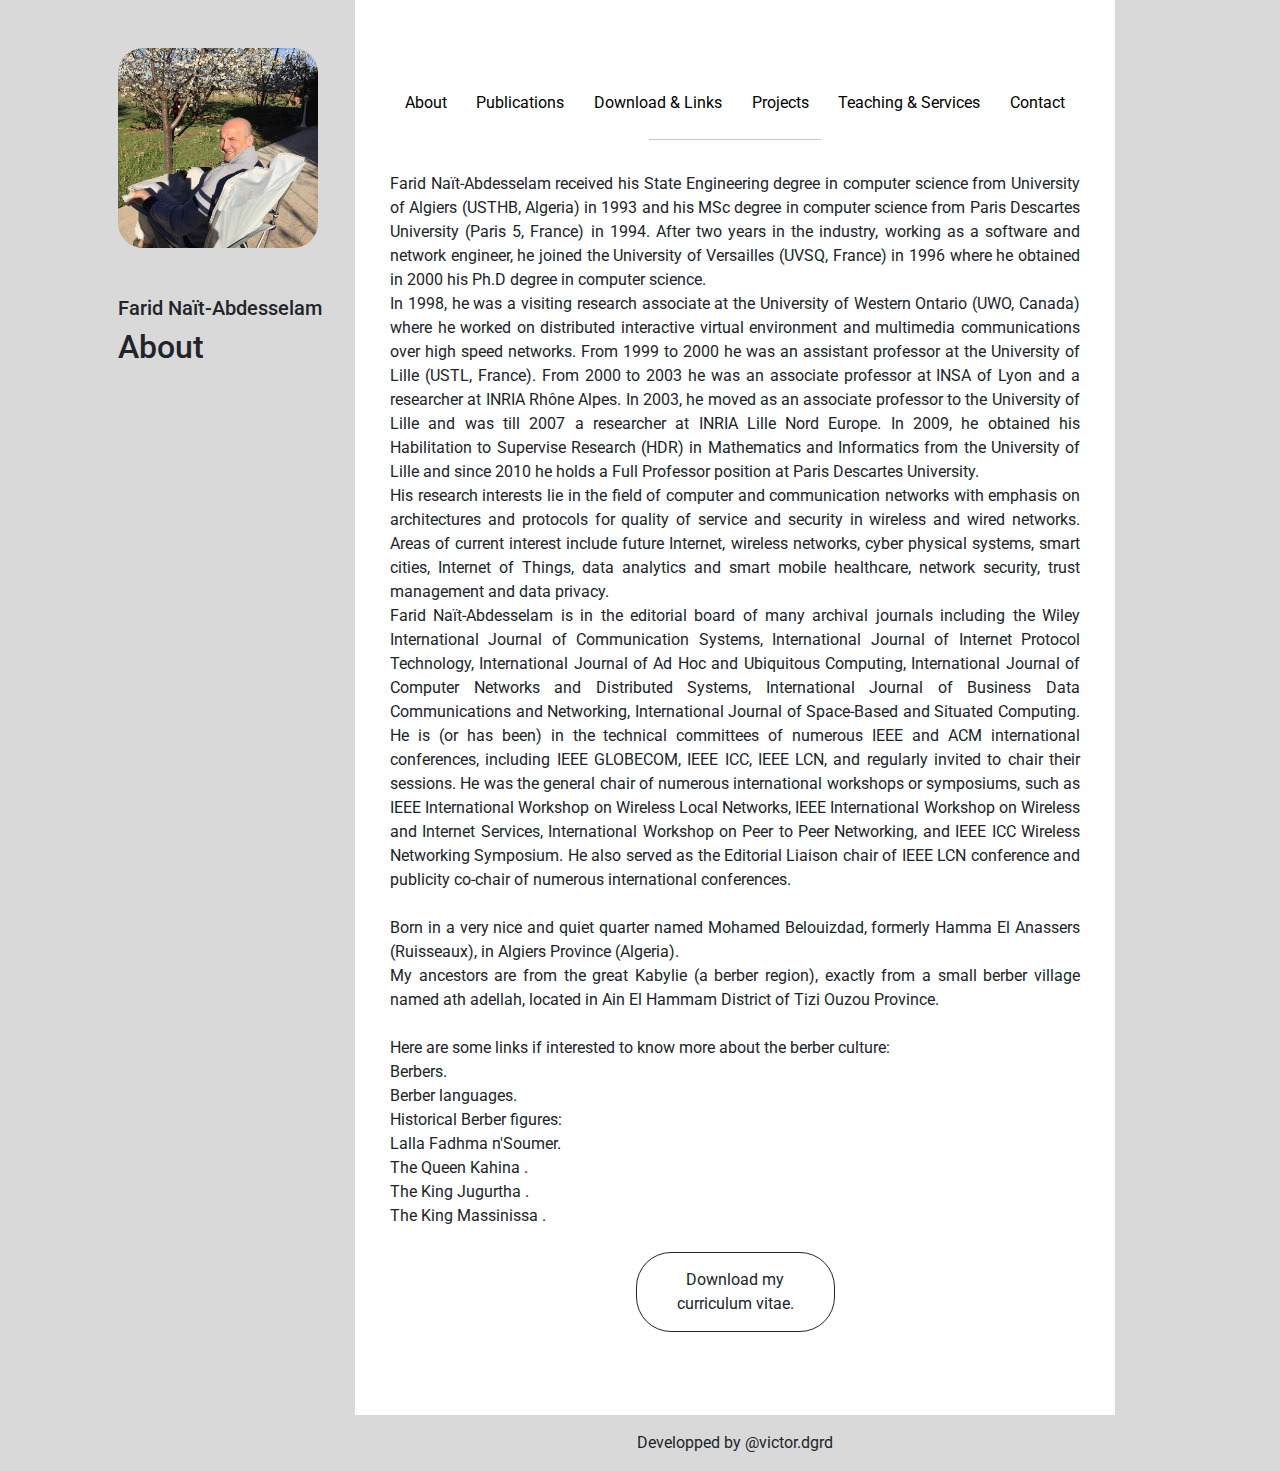
<file: index.html>
<!DOCTYPE html>
<html lang="fr">
<head>
    <meta charset="UTF-8">
    <meta name="viewport" content="width=device-width, initial-scale=1.0">
    <title>F NAIT</title>
    <link rel="preconnect" href="https://fonts.googleapis.com">
    <link rel="preconnect" href="https://fonts.gstatic.com" crossorigin>
    <link href="https://fonts.googleapis.com/css2?family=Roboto:ital@0;1&display=swap" rel="stylesheet">
    <link rel="stylesheet" href="https://cdnjs.cloudflare.com/ajax/libs/twitter-bootstrap/5.1.0/css/bootstrap.min.css">
    <link rel="stylesheet" href="./style.css">
</head>
<body>
    <div class="container">
        <div class="row">
            <div class="col-sm-3 ps-5 mt-5">
                <img src="/imgs/farid.png" width="200px" style="border-radius: 25px;" alt="">
                <h5 class="mt-5">Farid Naït-Abdesselam</h5>
                <h2>About</h2>
            </div>
        
            <div class="content col-sm">
                <div class="navbar justify-content-around mt-5">
                    <a href="index.html">About</a>
                    <a href="publications.html">Publications</a>
                    <a href="dl.html">Download & Links</a>
                    <a href="projects.html">Projects</a>
                    <a href="ts.html">Teaching & Services</a>
                    <a href="contact.html">Contact</a>
                </div>
    
                <div class="d-flex justify-content-center">
                    <hr class="w-25">
                </div>
    
                <p class="text-justify">
                    Farid Naït-Abdesselam received his State Engineering degree in computer science from University of Algiers (USTHB, Algeria) in 1993 and his MSc degree in computer science from Paris Descartes University (Paris 5, France) in 1994. After two years in the industry, working as a software and network engineer, he joined the University of Versailles (UVSQ, France) in 1996 where he obtained in 2000 his Ph.D degree in computer science.<br>
    
                    In 1998, he was a visiting research associate at the University of Western Ontario (UWO, Canada) where he worked on distributed interactive virtual environment and multimedia communications over high speed networks. From 1999 to 2000 he was an assistant professor at the University of Lille (USTL, France). From 2000 to 2003 he was an associate professor at INSA of Lyon and a researcher at INRIA Rhône Alpes. In 2003, he moved as an associate professor to the University of Lille and was till 2007 a researcher at INRIA Lille Nord Europe. In 2009, he obtained his Habilitation to Supervise Research (HDR) in Mathematics and Informatics from the University of Lille and since 2010 he holds a Full Professor position at Paris Descartes University.<br>
                    
                    His research interests lie in the field of computer and communication networks with emphasis on architectures and protocols for quality of service and security in wireless and wired networks. Areas of current interest include future Internet, wireless networks, cyber physical systems, smart cities, Internet of Things, data analytics and smart mobile healthcare, network security, trust management and data privacy.<br>
                    
                    Farid Naït-Abdesselam is in the editorial board of many archival journals including the Wiley International Journal of Communication Systems, International Journal of Internet Protocol Technology, International Journal of Ad Hoc and Ubiquitous Computing, International Journal of Computer Networks and Distributed Systems, International Journal of Business Data Communications and Networking, International Journal of Space-Based and Situated Computing. He is (or has been) in the technical committees of numerous IEEE and ACM international conferences, including IEEE GLOBECOM, IEEE ICC, IEEE LCN, and regularly invited to chair their sessions. He was the general chair of numerous international workshops or symposiums, such as IEEE International Workshop on Wireless Local Networks, IEEE International Workshop on Wireless and Internet Services, International Workshop on Peer to Peer Networking, and IEEE ICC Wireless Networking Symposium. He also served as the Editorial Liaison chair of IEEE LCN conference and publicity co-chair of numerous international conferences.<br><br>
                    
                    Born in a very nice and quiet quarter named Mohamed Belouizdad, formerly Hamma El Anassers (Ruisseaux), in Algiers Province (Algeria).<br>
                    My ancestors are from the great Kabylie (a berber region), exactly from a small berber village named ath adellah, located in Ain El Hammam District of Tizi Ouzou Province.<br><br>
                    
                    
                    Here are some links if interested to know more about the berber culture:<br>
                    Berbers.<br>
                    Berber languages.<br>
                    Historical Berber figures:<br>
                    Lalla Fadhma n'Soumer.<br>
                    The Queen Kahina .<br>
                    The King Jugurtha .<br>
                    The King Massinissa .<br>
                </p>
    
                <div class="d-flex justify-content-center">
                <a href="http://naf.mi.parisdescartes.fr/cv-naf.pdf" class="btn btn-outline-dark mt-2 mb-5 btn-large" style="border-radius: 35px; padding: 15px 40px;">Download my<br>curriculum vitae.</a>
                </div>
            </div>
    
            <div class="col-sm-1"></div>
        </div>
    </div>
    <footer class="container">
        <div class="row">
            <div class="col-sm-3"></div>
            <div class="col-sm">
                <p class="p-3 mb-0 text-center">Developped by @victor.dgrd</p>
            </div>
            <div class="col-sm-1"></div>
        </div>
    </footer>
</body>
</html>
</file>
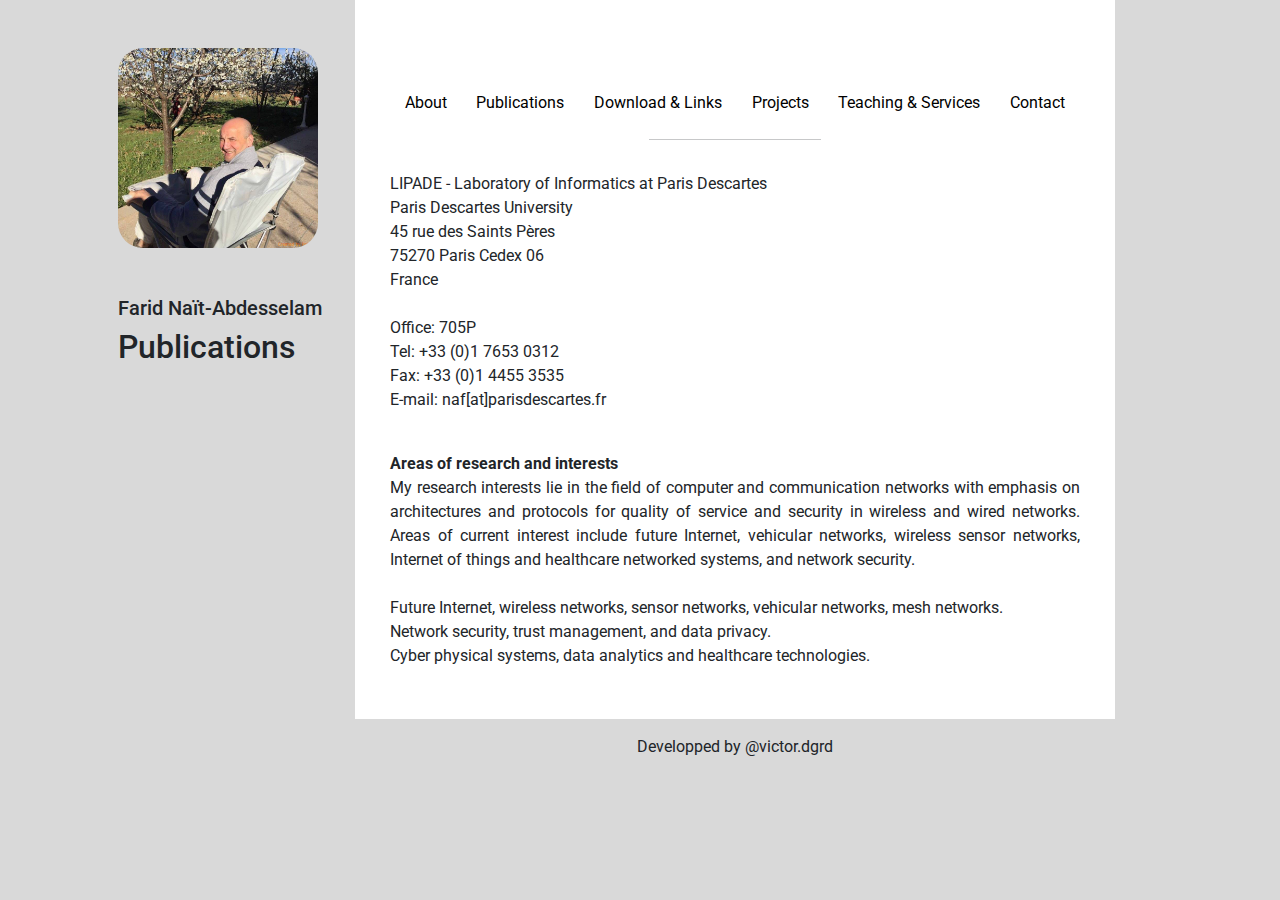
<file: contact.html>
<!DOCTYPE html>
<html lang="fr">
<head>
    <meta charset="UTF-8">
    <meta name="viewport" content="width=device-width, initial-scale=1.0">
    <title>F NAIT</title>
    <link rel="preconnect" href="https://fonts.googleapis.com">
    <link rel="preconnect" href="https://fonts.gstatic.com" crossorigin>
    <link href="https://fonts.googleapis.com/css2?family=Roboto:ital@0;1&display=swap" rel="stylesheet">
    <link rel="stylesheet" href="https://cdnjs.cloudflare.com/ajax/libs/twitter-bootstrap/5.1.0/css/bootstrap.min.css">
    <link rel="stylesheet" href="./style.css">
</head>
<body>
    <div class="container">
        <div class="row">
            <div class="col-sm-3 ps-5 mt-5">
                <img src="/imgs/farid.png" width="200px" style="border-radius: 25px;" alt="">
                <h5 class="mt-5">Farid Naït-Abdesselam</h5>
                <h2>Publications</h2>
            </div>
        
            <div class="content col-sm">
                <div class="navbar justify-content-around mt-5">
                    <a href="index.html">About</a>
                    <a href="publications.html">Publications</a>
                    <a href="dl.html">Download & Links</a>
                    <a href="projects.html">Projects</a>
                    <a href="ts.html">Teaching & Services</a>
                    <a href="contact.html">Contact</a>
                </div>
    
                <div class="d-flex justify-content-center">
                    <hr class="w-25">
                </div>
                <div>
                    
                    <p class="ng-scope">
                    LIPADE - Laboratory of Informatics at Paris Descartes <br>
                    Paris Descartes University <br>
                    45 rue des Saints Pères <br>
                    75270 Paris Cedex 06 <br>
                    France <br>
                    <br>
                    Office: 705P <br>
                    Tel: +33 (0)1 7653 0312 <br>
                    Fax: +33 (0)1 4455 3535 <br>
                    E-mail: naf[at]parisdescartes.fr <br>
                    </p>
                    
                    <br class="ng-scope">
                    
                    <strong class="ng-scope">Areas of research and interests</strong>
                    <p style=" text-align:justify;" class="ng-scope">
                    My research interests lie in the field of computer and communication networks with emphasis on architectures and protocols for quality of service and security in wireless and wired networks. Areas of current interest include future Internet, vehicular networks, wireless sensor networks, Internet of things and healthcare networked systems, and network security. <br>
                    <br>
                    Future Internet, wireless networks, sensor networks, vehicular networks, mesh networks. <br>
                    Network security, trust management, and data privacy. <br>
                    Cyber physical systems, data analytics and healthcare technologies. <br>
                    
                    </p>
                </div>
            </div>
    
            <div class="col-sm-1"></div>
        </div>
    </div>
    <footer class="container">
        <div class="row">
            <div class="col-sm-3"></div>
            <div class="col-sm">
                <p class="p-3 mb-0 text-center">Developped by @victor.dgrd</p>
            </div>
            <div class="col-sm-1"></div>
        </div>
    </footer>
</body>
</html>
</file>
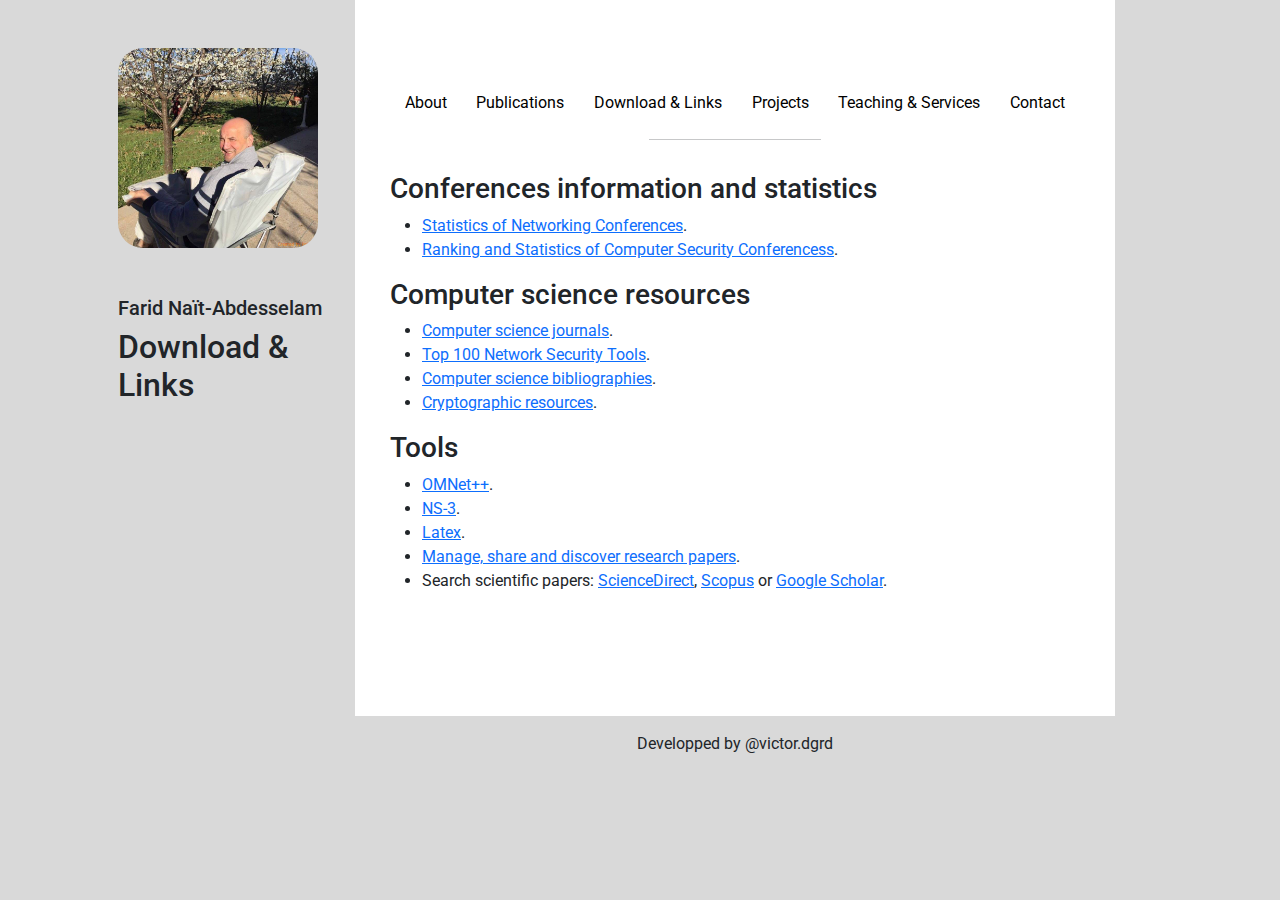
<file: dl.html>
<!DOCTYPE html>
<html lang="fr">
<head>
    <meta charset="UTF-8">
    <meta name="viewport" content="width=device-width, initial-scale=1.0">
    <title>F NAIT</title>
    <link rel="preconnect" href="https://fonts.googleapis.com">
    <link rel="preconnect" href="https://fonts.gstatic.com" crossorigin>
    <link href="https://fonts.googleapis.com/css2?family=Roboto:ital@0;1&display=swap" rel="stylesheet">
    <link rel="stylesheet" href="https://cdnjs.cloudflare.com/ajax/libs/twitter-bootstrap/5.1.0/css/bootstrap.min.css">
    <link rel="stylesheet" href="./style.css">
</head>
<body>
    <div class="container">
        <div class="row">
            <div class="col-sm-3 ps-5 mt-5">
                <img src="/imgs/farid.png" width="200px" style="border-radius: 25px;" alt="">
                <h5 class="mt-5">Farid Naït-Abdesselam</h5>
                <h2>Download & Links</h2>
            </div>
            
            <div class="content col-sm">
                <div class="navbar justify-content-around mt-5">
                    <a href="index.html">About</a>
                    <a href="publications.html">Publications</a>
                    <a href="dl.html">Download & Links</a>
                    <a href="projects.html">Projects</a>
                    <a href="ts.html">Teaching & Services</a>
                    <a href="contact.html">Contact</a>
                </div>
                
                <div class="d-flex justify-content-center">
                    <hr class="w-25">
                </div>
                
                <h3 class="ng-scope">Conferences information and statistics</h3>
                
                <ul style="text-align:justify;" class="ng-scope">
                    <li> <a href="http://www.cs.ucsb.edu/~almeroth/conf/stats/" target="_blank"> Statistics of Networking Conferences</a>.</li> 
                    <li> <a href="http://faculty.cs.tamu.edu/guofei/sec_conf_stat.htm" target="_blank"> Ranking and Statistics of Computer Security Conferencess</a>.</li> 
                </ul>
                
                
                
                <h3 class="ng-scope">Computer science resources</h3>
                
                <ul style="text-align:justify;" class="ng-scope">
                    <li> <a href="http://elib.cs.sfu.ca/Collections/CMPT/cs-journals/" target="_blank"> Computer science journals</a>.</li> 
                    <li> <a href="http://sectools.org/" target="_blank"> Top 100 Network Security Tools</a>.</li> 
                    <li> <a href="http://www.informatik.uni-trier.de/~ley/db/index.html" target="_blank"> Computer science bibliographies</a>.</li> 
                    <li> <a href="http://williamstallings.com/Crypto/Crypto4e.html" target="_blank"> Cryptographic resources</a>.</li> 
                </ul>
                
                <h3 class="ng-scope">Tools</h3>
                
                <ul style="text-align:justify;" class="ng-scope">
                    <li> <a href="https://omnetpp.org/" target="_blank"> OMNet++</a>.</li> 
                    <li> <a href="https://www.nsnam.org/" target="_blank"> NS-3</a>.</li> 
                    <li> <a href="https://www.latex-project.org/" target="_blank"> Latex</a>.</li> 
                    <li> <a href="https://www.mendeley.com/" target="_blank"> Manage, share and discover research papers</a>.</li> 
                    <li> <a> Search scientific papers: </a> <a href="http://www.sciencedirect.com/" target="_blank"> ScienceDirect</a>, <a href="http://www.scopus.com/" target="_blank">Scopus</a> or <a href="https://scholar.google.fr/" target="_blank">Google Scholar</a>.</li> 
                </ul>
                
                <br><br><br>
                
            </div>
            
            <div class="col-sm-1"></div>
        </div>
    </div>
    <footer class="container">
        <div class="row">
            <div class="col-sm-3"></div>
            <div class="col-sm">
                <p class="p-3 mb-0 text-center">Developped by @victor.dgrd</p>
            </div>
            <div class="col-sm-1"></div>
        </div>
    </footer>
</body>
</html>
</file>
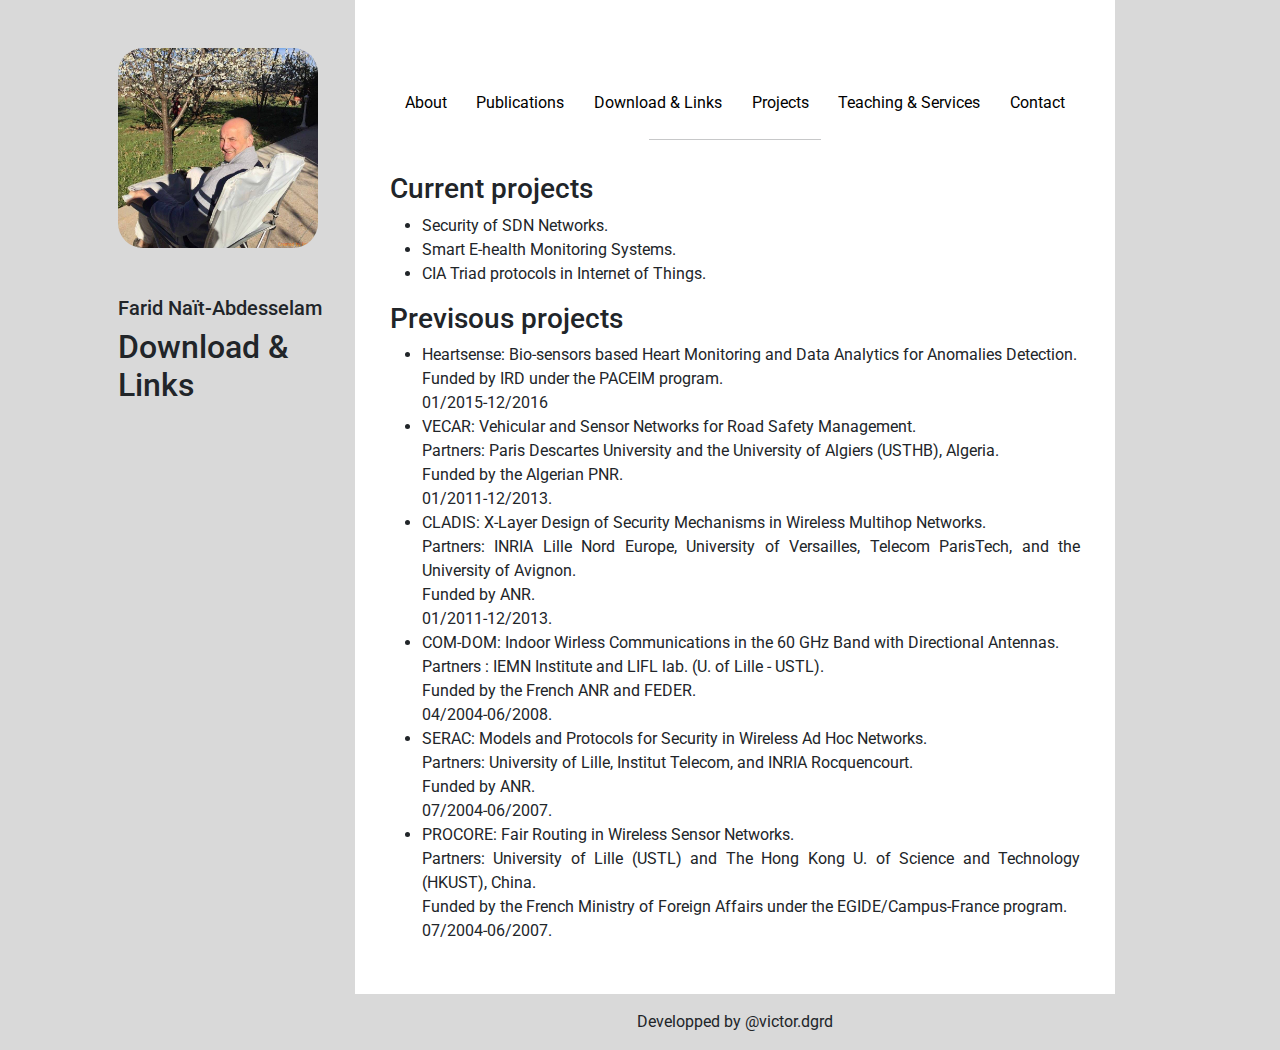
<file: projects.html>
<!DOCTYPE html>
<html lang="fr">
<head>
    <meta charset="UTF-8">
    <meta name="viewport" content="width=device-width, initial-scale=1.0">
    <title>F NAIT</title>
    <link rel="preconnect" href="https://fonts.googleapis.com">
    <link rel="preconnect" href="https://fonts.gstatic.com" crossorigin>
    <link href="https://fonts.googleapis.com/css2?family=Roboto:ital@0;1&display=swap" rel="stylesheet">
    <link rel="stylesheet" href="https://cdnjs.cloudflare.com/ajax/libs/twitter-bootstrap/5.1.0/css/bootstrap.min.css">
    <link rel="stylesheet" href="./style.css">
</head>
<body>
    <div class="container">
        <div class="row">
            <div class="col-sm-3 ps-5 mt-5">
                <img src="/imgs/farid.png" width="200px" style="border-radius: 25px;" alt="">
                <h5 class="mt-5">Farid Naït-Abdesselam</h5>
                <h2>Download & Links</h2>
            </div>
            
            <div class="content col-sm">
                <div class="navbar justify-content-around mt-5">
                    <a href="index.html">About</a>
                    <a href="publications.html">Publications</a>
                    <a href="dl.html">Download & Links</a>
                    <a href="projects.html">Projects</a>
                    <a href="ts.html">Teaching & Services</a>
                    <a href="contact.html">Contact</a>
                </div>
                
                <div class="d-flex justify-content-center">
                    <hr class="w-25">
                </div>
                
                
            <h3 class="ng-scope">Current projects</h3>
            <ul style="text-align:justify;" class="ng-scope">
            
            <li> Security of SDN Networks. <br> </li> 
            
            <li> Smart E-health Monitoring Systems. <br> </li>
            
            <li> CIA Triad protocols in Internet of Things. <br> </li>
            
            
            </ul>
            
            <h3 class="ng-scope"> Previsous projects</h3>
            <ul style="text-align:justify;" class="ng-scope">
            
            <li> Heartsense: Bio-sensors based Heart Monitoring and Data Analytics for Anomalies Detection. <br>
                 Funded by IRD under the PACEIM program.<br>
                 01/2015-12/2016</li>
            
            <li> VECAR: Vehicular and Sensor Networks for Road Safety Management. <br>
                 Partners: Paris Descartes University and the University of Algiers (USTHB), Algeria.<br>
                 Funded by the Algerian PNR.<br>
                 01/2011-12/2013. </li>
            
            <li> CLADIS: X-Layer Design of Security Mechanisms in Wireless Multihop Networks. <br>
                 Partners: INRIA Lille Nord Europe, University of Versailles, Telecom ParisTech, and the University of Avignon. <br>
                 Funded by ANR. <br>
                 01/2011-12/2013. </li>
            
            <li> COM-DOM: Indoor Wirless Communications in the 60 GHz Band with Directional Antennas.<br>
                 Partners : IEMN Institute and LIFL lab. (U. of Lille - USTL). <br>
                 Funded by the French ANR and FEDER. <br>
                 04/2004-06/2008. </li>
            
            <li> SERAC: Models and Protocols for Security in Wireless Ad Hoc Networks. <br>
                 Partners: University of Lille, Institut Telecom, and INRIA Rocquencourt. <br>
                 Funded by ANR. <br>
                 07/2004-06/2007. </li>
            
            <li> PROCORE: Fair Routing in Wireless Sensor Networks. <br>
                 Partners: University of Lille (USTL) and The Hong Kong U. of Science and Technology (HKUST), China. <br>
                 Funded by the French Ministry of Foreign Affairs under the EGIDE/Campus-France program. <br>
                 07/2004-06/2007. </li>
            
            </ul>
            
            </div>
            
            <div class="col-sm-1"></div>
        </div>
    </div>
    <footer class="container">
        <div class="row">
            <div class="col-sm-3"></div>
            <div class="col-sm">
                <p class="p-3 mb-0 text-center">Developped by @victor.dgrd</p>
            </div>
            <div class="col-sm-1"></div>
        </div>
    </footer>
</body>
</html>
</file>
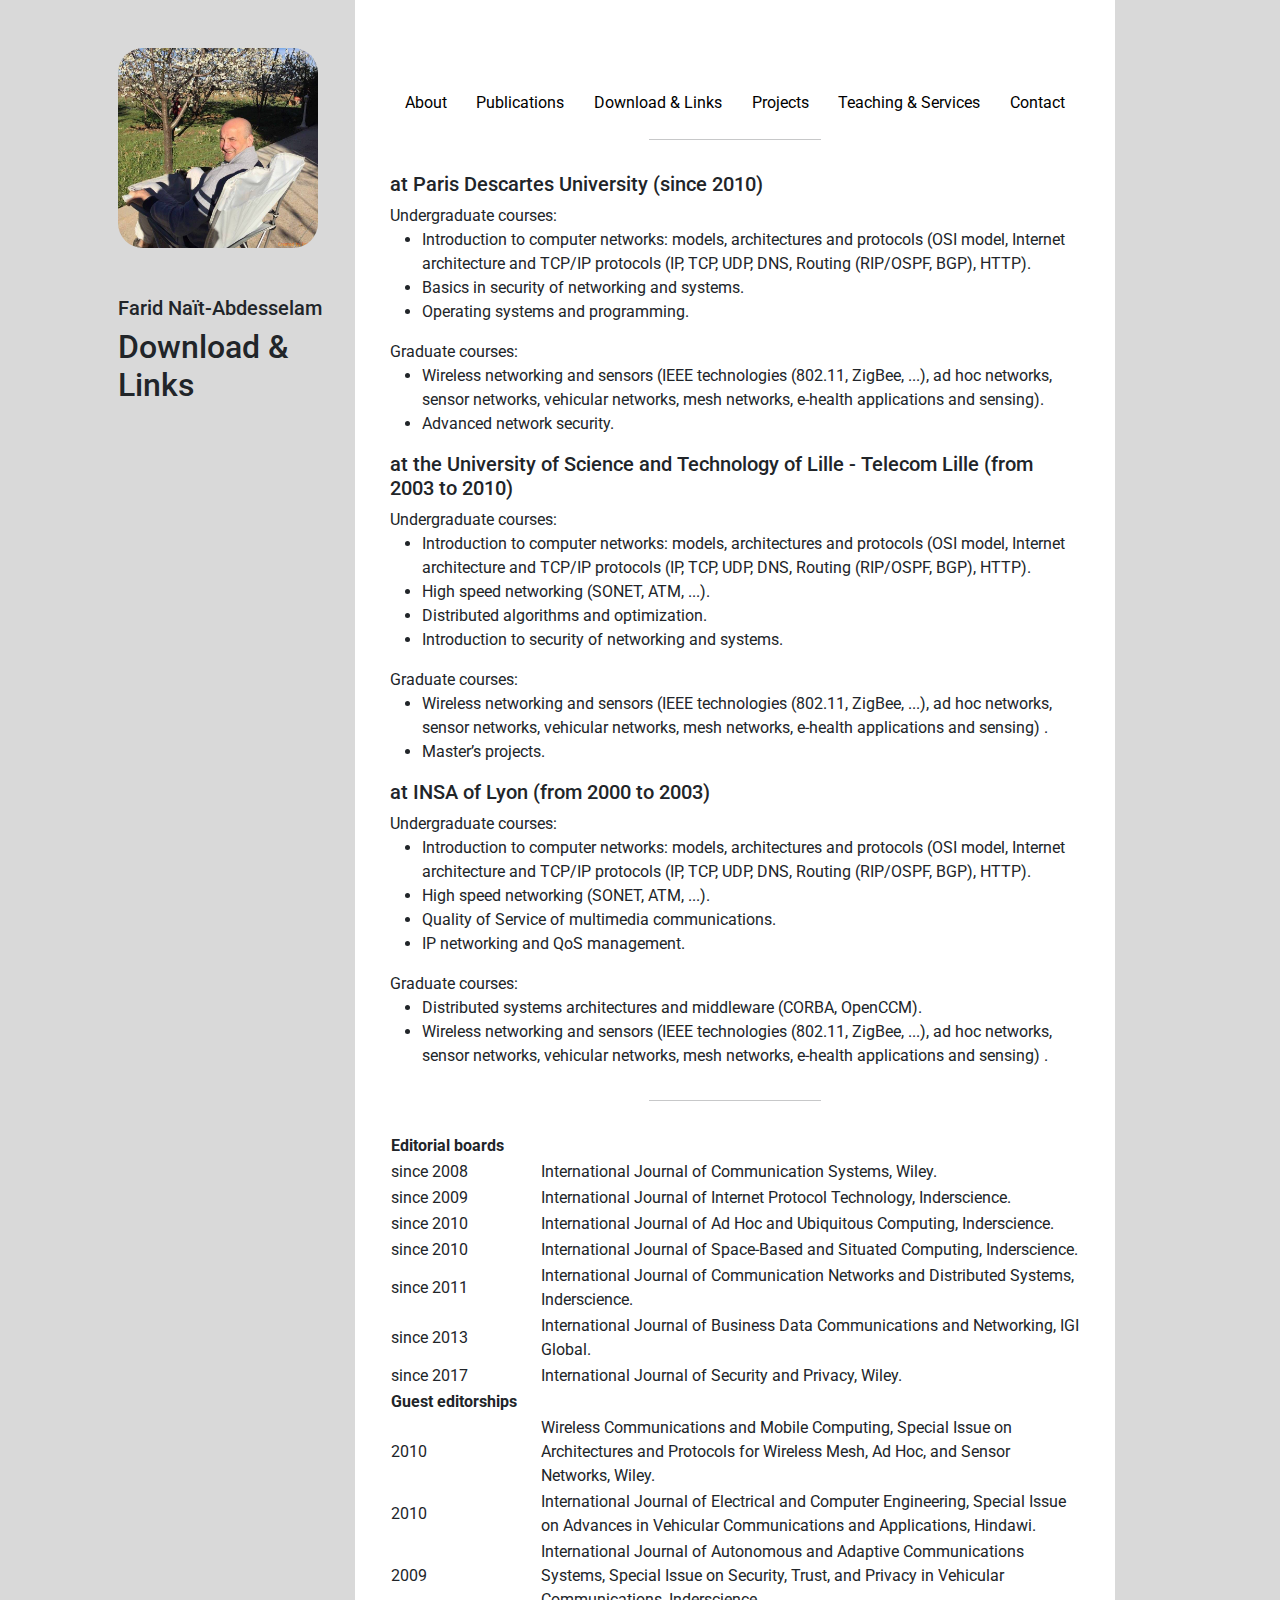
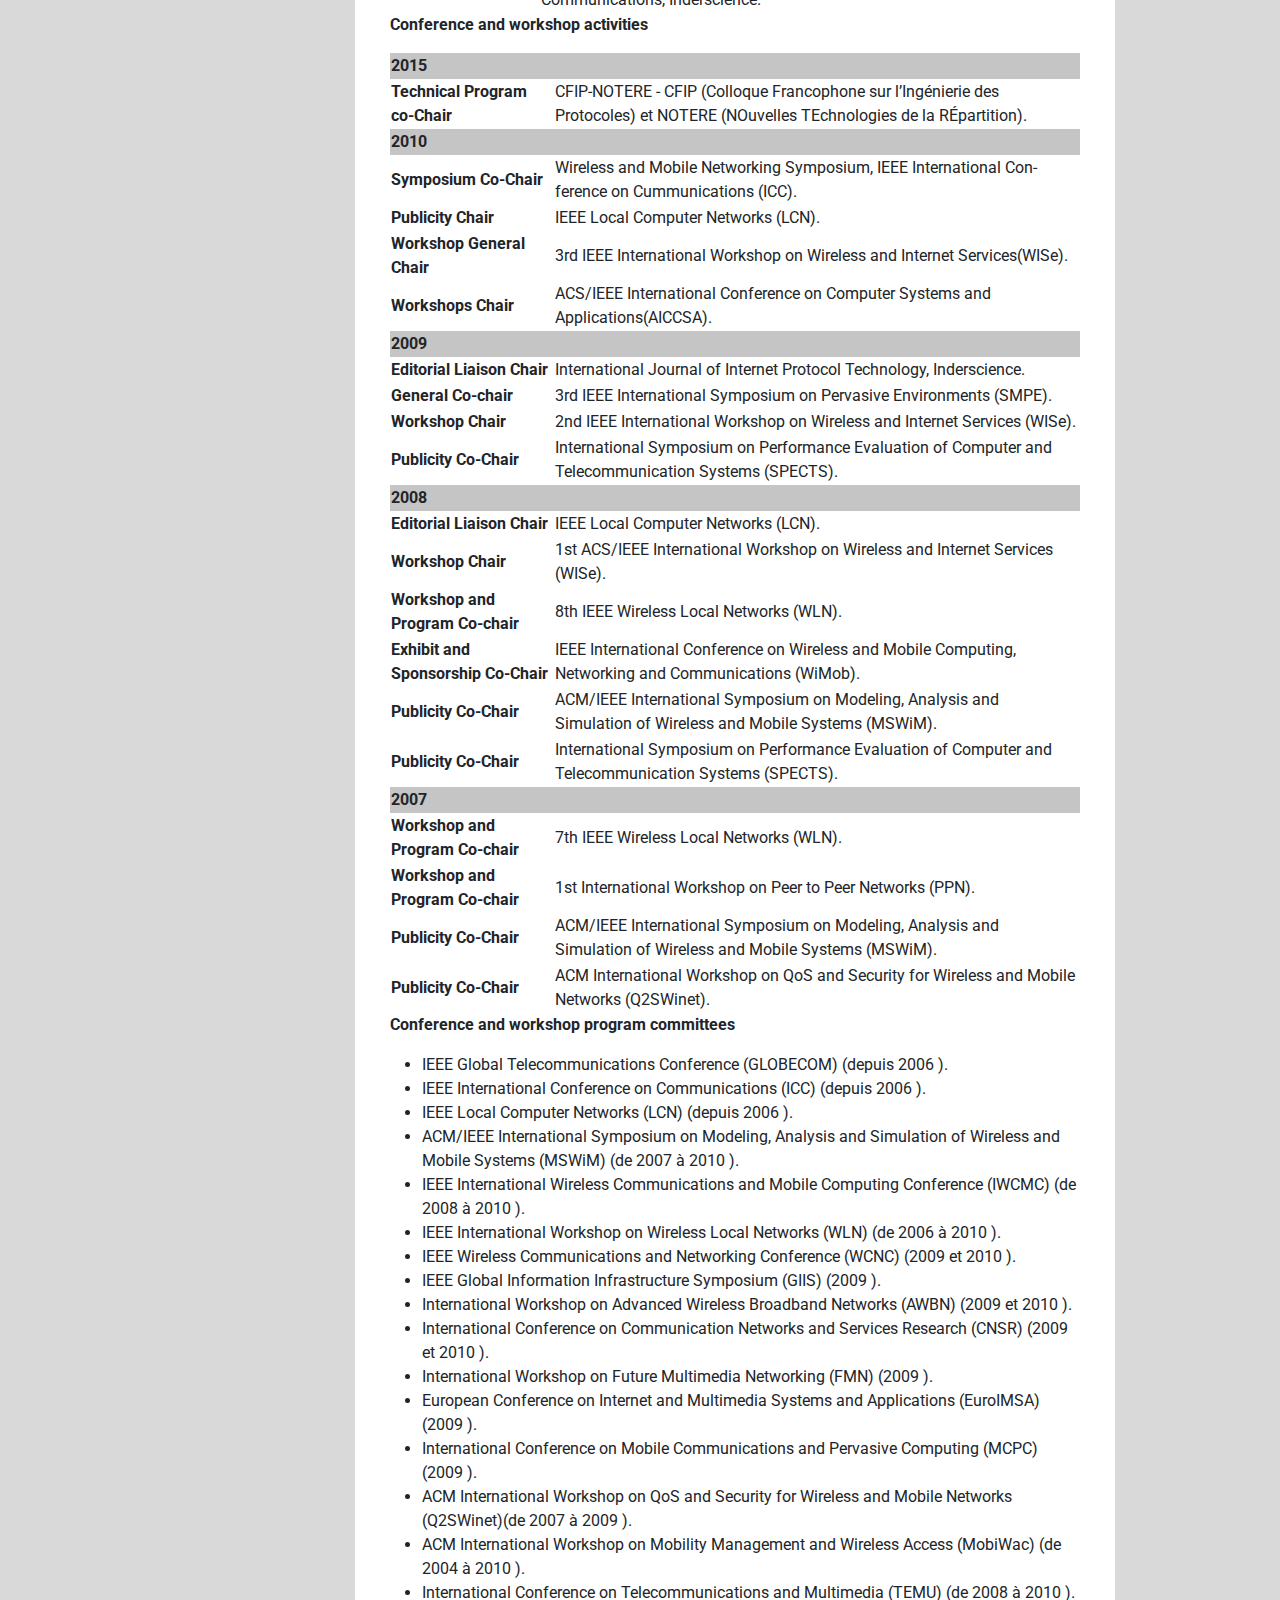
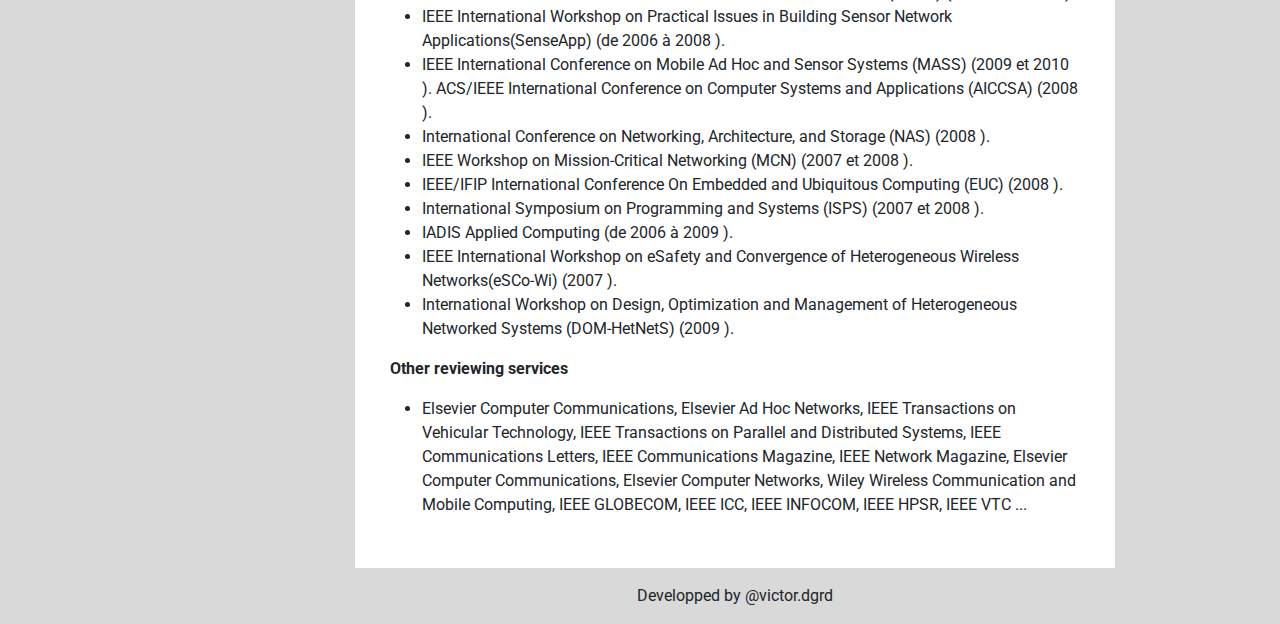
<file: ts.html>
<!DOCTYPE html>
<html lang="fr">
<head>
    <meta charset="UTF-8">
    <meta name="viewport" content="width=device-width, initial-scale=1.0">
    <title>F NAIT</title>
    <link rel="preconnect" href="https://fonts.googleapis.com">
    <link rel="preconnect" href="https://fonts.gstatic.com" crossorigin>
    <link href="https://fonts.googleapis.com/css2?family=Roboto:ital@0;1&display=swap" rel="stylesheet">
    <link rel="stylesheet" href="https://cdnjs.cloudflare.com/ajax/libs/twitter-bootstrap/5.1.0/css/bootstrap.min.css">
    <link rel="stylesheet" href="./style.css">
</head>
<body>
    <div class="container">
        <div class="row">
            <div class="col-sm-3 ps-5 mt-5">
                <img src="/imgs/farid.png" width="200px" style="border-radius: 25px;" alt="">
                <h5 class="mt-5">Farid Naït-Abdesselam</h5>
                <h2>Download & Links</h2>
            </div>
            
            <div class="content col-sm">
                <div class="navbar justify-content-around mt-5">
                    <a href="index.html">About</a>
                    <a href="publications.html">Publications</a>
                    <a href="dl.html">Download & Links</a>
                    <a href="projects.html">Projects</a>
                    <a href="ts.html">Teaching & Services</a>
                    <a href="contact.html">Contact</a>
                </div>
                
                <div class="d-flex justify-content-center">
                    <hr class="w-25">
                </div>
                
                    <h5 class="ng-scope">at Paris Descartes University (since 2010) </h5>
                    
                    Undergraduate courses: 
                    </span><ul class="ng-scope">
                    <li>Introduction to computer networks: models, architectures and protocols (OSI model, Internet
                    architecture and TCP/IP protocols (IP, TCP, UDP, DNS, Routing (RIP/OSPF, BGP),
                    HTTP).</li>
                    <li>Basics in security of networking and systems.</li>
                    <li>Operating systems and programming.</li>
                    </ul><span class="ng-scope">
                    
                    Graduate courses: 
                    </span><ul class="ng-scope">
                    <li>Wireless networking and sensors (IEEE technologies (802.11, ZigBee, ...), ad hoc networks, sensor networks, vehicular networks, mesh networks, e-health applications and sensing).</li>
                    <li> Advanced network security.</li>
                    </ul>
                    
                    <h5 class="ng-scope">at the University of Science and Technology of Lille - Telecom Lille (from 2003 to 2010)</h5>
                     <!--
                     <p style=" text-align:justify;">
                     Below are the courses I have been teaching at the University of Science and Technology of Lille and Telecom
                    Lille from 2003 to 2010. The average teaching load per year was about 300 hours, including lectures (35%),
                    labs (50%) and projects (15%).
                    </p>
                    --><span class="ng-scope">
                    
                    Undergraduate courses: 
                    </span><ul class="ng-scope">
                    <li>Introduction to computer networks: models, architectures and protocols (OSI model, Internet
                    architecture and TCP/IP protocols (IP, TCP, UDP, DNS, Routing (RIP/OSPF, BGP),
                    HTTP).</li>
                    <li> High speed networking (SONET, ATM, ...).</li>
                    <li> Distributed algorithms and optimization.</li>
                    <li> Introduction to security of networking and systems.</li>
                    </ul><span class="ng-scope">
                    
                    Graduate courses: 
                    </span><ul class="ng-scope">
                    <li>Wireless networking and sensors (IEEE technologies (802.11, ZigBee, ...), ad hoc networks,
                    sensor networks, vehicular networks, mesh networks, e-health applications and sensing) .</li>
                    <li>Master’s projects.</li>
                    
                    </ul>
                    
                    <h5 class="ng-scope"> at INSA of Lyon (from 2000 to 2003)</h5>
                    <!--
                     <p style=" text-align:justify;">
                     Below are the courses I have been teaching at INSA of Lyon from 2000 to 2003. The average teaching load per
                    year was about 250 hours, including lectures (35%), labs (50%) and projects (15%).</p>
                    --><span class="ng-scope">
                    
                    Undergraduate courses: 
                    </span><ul class="ng-scope">
                    <li>Introduction to computer networks: models, architectures and protocols (OSI model, Internet
                    architecture and TCP/IP protocols (IP, TCP, UDP, DNS, Routing (RIP/OSPF, BGP),
                    HTTP).</li>
                    <li> High speed networking (SONET, ATM, ...).</li>
                    <li> Quality of Service of multimedia communications.</li>
                    <li> IP networking and QoS management.</li>
                    </ul><span class="ng-scope">
                    
                    Graduate courses: 
                    </span>
                    <ul class="ng-scope">
                    <li>Distributed systems architectures and middleware (CORBA, OpenCCM).</li>
                    <li>Wireless networking and sensors (IEEE technologies (802.11, ZigBee, ...), ad hoc networks,
                    sensor networks, vehicular networks, mesh networks, e-health applications and sensing) .</li>
                    </ul>
                
                <div><!-- p><strong>Professional activities and services</strong></p -->

                    <div class="d-flex justify-content-center">
                        <hr class="w-25">
                    </div>
                    
                    <table id="table" class="ng-scope">
                       <tbody><tr>
                           <td width="150px"><strong>Editorial boards</strong></td>
                           <td></td>
                       </tr>
                   
                       <tr>
                           <!-- <td><strong>since 2008</strong></td> -->
                           <td>since 2008</td>
                           <td>International Journal of Communication Systems, Wiley.</td>
                       </tr>
                      
                       <tr>
                           <td>since 2009</td>
                           <td>International Journal of Internet Protocol Technology, Inderscience.</td>
                       </tr>
                   
                       <tr>
                           <td><right>since 2010</right></td>
                           <td>International Journal of Ad Hoc and Ubiquitous Computing, Inderscience.</td>
                       </tr>
                   
                       <tr>
                           <td><right>since 2010</right></td>
                           <td> International Journal of Space-Based and Situated Computing, Inderscience.</td>
                       </tr>
                   
                       <tr>
                           <td><right>since 2011</right></td>
                           <td>International Journal of Communication Networks and Distributed Systems,  Inderscience.</td>
                       </tr>
                       
                       <tr>
                           <td><right>since 2013</right></td>
                           <td>International Journal of Business Data Communications and Networking, IGI Global.</td>
                       </tr>
                   
                       <tr>
                           <td><right>since 2017</right></td>
                           <td>International Journal of Security and Privacy, Wiley.</td>
                       </tr>
                   
                   </tbody></table>
                   
                   
                   <table id="table" class="ng-scope">
                           <tbody><tr>
                           <td width="150px"><strong>Guest editorships</strong></td>
                           <td></td>
                       </tr>
                       
                       <tr>
                           <td><right>2010</right></td>
                           <td>Wireless Communications and Mobile Computing, Special Issue on Architectures and Protocols  for Wireless Mesh, Ad Hoc, and Sensor Networks,  Wiley.</td>
                       </tr>
                   
                        <tr>
                           <td><right>2010</right></td>
                           <td>International Journal of Electrical and  Computer Engineering, Special Issue on
                   Advances  in Vehicular  Communications and Applications, Hindawi.</td>
                       </tr>
                   
                        <tr>
                           <td><right>2009</right></td>
                           <td>International Journal of Autonomous and  Adaptive Communications Systems, Special Issue on Security,  Trust, and Privacy  in Vehicular  Communications, Inderscience.</td>
                       </tr>
                   
                       </tbody></table>
                   
                   
                   
                   <p class="ng-scope"> <strong> Conference and workshop activities </strong></p>
                   
                    <table id="table" class="ng-scope">
                   
                    <tbody><tr>   <th align="left" bgcolor="#C5C5C5" colspan="2"> 2015</th></tr>
                   <tr>
                           <td><strong> Technical Program co-Chair</strong></td>
                           <td> CFIP-NOTERE - CFIP (Colloque Francophone sur l’Ingénierie
                   des Protocoles) et NOTERE (NOuvelles TEchnologies de la RÉpartition).</td>
                   </tr>
                   
                   
                   
                    <tr> 	<th align="left" bgcolor="#C5C5C5" colspan="2">2010</th> </tr>        
                   
                    <tr>
                           <td><strong>Symposium Co-Chair</strong></td>
                           <td>Wireless  and  Mobile Networking Symposium, IEEE  International Con- ference on Cummunications (ICC).</td>
                       </tr>
                   
                       <tr>
                           <td><strong>Publicity Chair</strong></td>
                           <td>IEEE  Local Computer Networks  (LCN).</td>
                       </tr>
                       <tr>
                           <td><strong>Workshop General Chair</strong></td>
                           <td>3rd IEEE  International Workshop  on Wireless and Internet Services(WISe).</td>
                       </tr>
                       <tr>
                           <td><strong>Workshops Chair</strong></td>
                           <td>ACS/IEEE International Conference on Computer Systems and Applications(AICCSA).</td>
                       </tr>
                   
                   
                   
                       <tr> 	<th align="left" bgcolor="#C5C5C5" colspan="2">2009</th></tr>        
                   
                       <tr>
                           <td><strong>Editorial Liaison Chair</strong></td>
                           <td>International Journal of Internet Protocol Technology, Inderscience.</td>
                       </tr>
                   
                       <tr>
                           <td><strong>General Co-chair</strong></td>
                           <td>3rd IEEE  International Symposium  on Pervasive  Environments (SMPE). </td>
                       </tr>
                   
                   
                       <tr>
                           <td><strong>Workshop Chair</strong></td>
                           <td>2nd IEEE  International Workshop  on Wireless and Internet Services (WISe).</td>
                       </tr>
                   
                   
                       <tr>
                           <td><strong>Publicity  Co-Chair</strong></td>
                           <td>International Symposium on Performance Evaluation of Computer and Telecommunication Systems  (SPECTS).</td>
                       </tr>
                   
                   
                   
                       <tr> 	<th align="left" bgcolor="#C5C5C5" colspan="2">2008</th></tr>        
                   
                         <tr>
                           <td><strong>Editorial Liaison Chair</strong></td>
                           <td>IEEE  Local Computer Networks  (LCN).</td>
                       </tr>
                   
                       <tr>
                           <td><strong>Workshop  Chair</strong></td>
                           <td>1st  ACS/IEEE  International Workshop on  Wireless  and  Internet  Services (WISe).</td>
                       </tr>
                   
                   
                       <tr>
                           <td><strong>Workshop and  Program Co-chair</strong></td>
                           <td>8th IEEE  Wireless Local Networks  (WLN).</td>
                       </tr>
                   
                   
                       <tr>
                           <td><strong>Exhibit and  Sponsorship Co-Chair</strong></td>
                           <td>IEEE  International Conference on Wireless and Mobile Computing, Networking  and Communications (WiMob).</td>
                       </tr>
                   
                   
                   
                   
                       <tr>
                           <td><strong>Publicity Co-Chair</strong></td>
                           <td>ACM/IEEE International Symposium on Modeling, Analysis and Simulation of Wireless and Mobile Systems  (MSWiM).</td>
                       </tr>
                   
                   
                       <tr>
                           <td><strong>Publicity  Co-Chair</strong></td>
                           <td>International Symposium on Performance Evaluation of Computer and Telecommunication Systems  (SPECTS).</td>
                       </tr>
                   
                   
                   
                   
                       <tr> 	<th align="left" bgcolor="#C5C5C5" colspan="2">2007</th></tr>        
                   
                   
                       <tr>
                           <td><strong>Workshop and  Program Co-chair</strong></td>
                           <td>7th IEEE  Wireless Local Networks  (WLN).</td>
                       </tr>
                   
                       <tr>
                           <td><strong>Workshop and  Program Co-chair</strong></td>
                           <td>1st  International  Workshop on Peer  to  Peer  Networks (PPN).</td>
                       </tr>
                   
                       <tr>
                           <td><strong>Publicity Co-Chair</strong></td>
                           <td>ACM/IEEE International Symposium on Modeling, Analysis and Simulation of Wireless and Mobile Systems  (MSWiM).</td>
                       </tr>
                       <tr>
                           <td><strong>Publicity Co-Chair</strong></td>
                           <td>ACM International Workshop on QoS and Security for Wireless and Mobile Networks  (Q2SWinet).</td>
                       </tr>
                   
                   
                       </tbody></table>
                   
                   
                   
                   
                   
                   <p class="ng-scope"> <strong> Conference and workshop program committees </strong></p>
                   <ul id="ul" class="ng-scope">
                       <li>IEEE  Global Telecommunications Conference  (GLOBECOM) (depuis  2006 ).</li>
                    <li>IEEE  International Conference  on Communications (ICC)  (depuis  2006 ).</li>
                    <li>IEEE  Local Computer Networks  (LCN)  (depuis  2006 ).</li>
                   
                   <li>ACM/IEEE International Symposium on Modeling, Analysis and Simulation of Wireless and Mobile Systems  (MSWiM)  (de 2007 à 2010 ).</li>
                   <li>IEEE  International Wireless Communications and  Mobile Computing Conference  (IWCMC) (de 2008 à 2010 ).</li>
                   
                   <li>IEEE  International Workshop  on Wireless Local Networks  (WLN)  (de 2006 à 2010 ).</li>
                   
                   <li>IEEE  Wireless Communications and Networking  Conference  (WCNC)  (2009 et 2010 ).</li>
                   <li> IEEE  Global Information Infrastructure Symposium  (GIIS)  (2009 ).</li>
                   <li>International Workshop  on Advanced  Wireless Broadband Networks  (AWBN)  (2009 et 2010 ). </li>
                   <li>International Conference  on Communication Networks  and  Services  Research  (CNSR)  (2009  et 2010 ).</li>
                   <li>International Workshop  on Future Multimedia Networking  (FMN)  (2009 ).</li>
                   
                   <li>European  Conference on Internet and Multimedia  Systems and Applications (EuroIMSA) (2009 ). </li>
                   <li>International Conference  on Mobile Communications and Pervasive  Computing (MCPC) (2009 ). </li>
                   
                   <li>ACM International Workshop  on QoS and Security  for Wireless and Mobile Networks (Q2SWinet)(de 2007 à 2009 ).</li>
                   <li>ACM International Workshop  on Mobility  Management and Wireless Access (MobiWac)  (de 2004 à 2010 ).</li>
                   <li>International Conference  on Telecommunications and Multimedia (TEMU) (de 2008 à 2010 ).</li>
                   <li>IEEE   International  Workshop on  Practical Issues  in  Building   Sensor  Network   Applications(SenseApp)  (de 2006 à 2008 ).</li>
                   <li>IEEE  International Conference  on Mobile Ad Hoc and Sensor Systems  (MASS) (2009 et 2010 ). ACS/IEEE International Conference  on Computer Systems  and Applications (AICCSA)  (2008 ).</li>
                   
                   <li>International Conference  on Networking,  Architecture, and Storage  (NAS) (2008 ).</li>
                   
                   <li>IEEE  Workshop  on Mission-Critical Networking  (MCN)  (2007 et 2008 ).</li>
                   
                   <li>IEEE/IFIP International Conference  On Embedded and Ubiquitous Computing (EUC)  (2008 ).</li>
                   
                   <li>International Symposium  on Programming and Systems  (ISPS)  (2007 et 2008 ).</li>
                   <li>IADIS Applied Computing (de 2006 à 2009 ).
                       
                   </li><li>IEEE  International Workshop on eSafety  and  Convergence of Heterogeneous Wireless  Networks(eSCo-Wi)  (2007 ).</li>
                       
                   <li>International Workshop on Design, Optimization and  Management of Heterogeneous Networked Systems  (DOM-HetNetS) (2009 ).</li>
                   </ul>
                   
                   
                   
                   
                   <p class="ng-scope"> <strong> Other reviewing services </strong></p>
                   <ul id="ul" class="ng-scope">
                   <li>Elsevier Computer Communications, Elsevier Ad Hoc Networks, IEEE Transactions on Vehicular Technology, IEEE Transactions on Parallel and Distributed Systems, IEEE Communications Letters, IEEE Communications Magazine, IEEE Network Magazine, Elsevier Computer Communications, Elsevier Computer Networks, Wiley Wireless Communication and Mobile Computing, IEEE GLOBECOM, IEEE ICC, IEEE INFOCOM, IEEE HPSR, IEEE VTC ...</li>
                   </ul></div>
            </div>
            
            <div class="col-sm-1"></div>
        </div>
    </div>
    <footer class="container">
        <div class="row">
            <div class="col-sm-3"></div>
            <div class="col-sm">
                <p class="p-3 mb-0 text-center">Developped by @victor.dgrd</p>
            </div>
            <div class="col-sm-1"></div>
        </div>
    </footer>
</body>
</html>
</file>
<file: style.css>
body{
    background-color: #D9D9D9;
    
}

*{
    font-family: 'Roboto', sans-serif;
}

.navbar{
    text-align: center;
}

.navbar a{
    color: black;
    text-decoration: none;
}

.content{
    background-color: white;
    padding: 35px;
}

.text-justify{
    text-align: justify;
}

hr{
    margin-bottom: 2rem;
}
</file>
